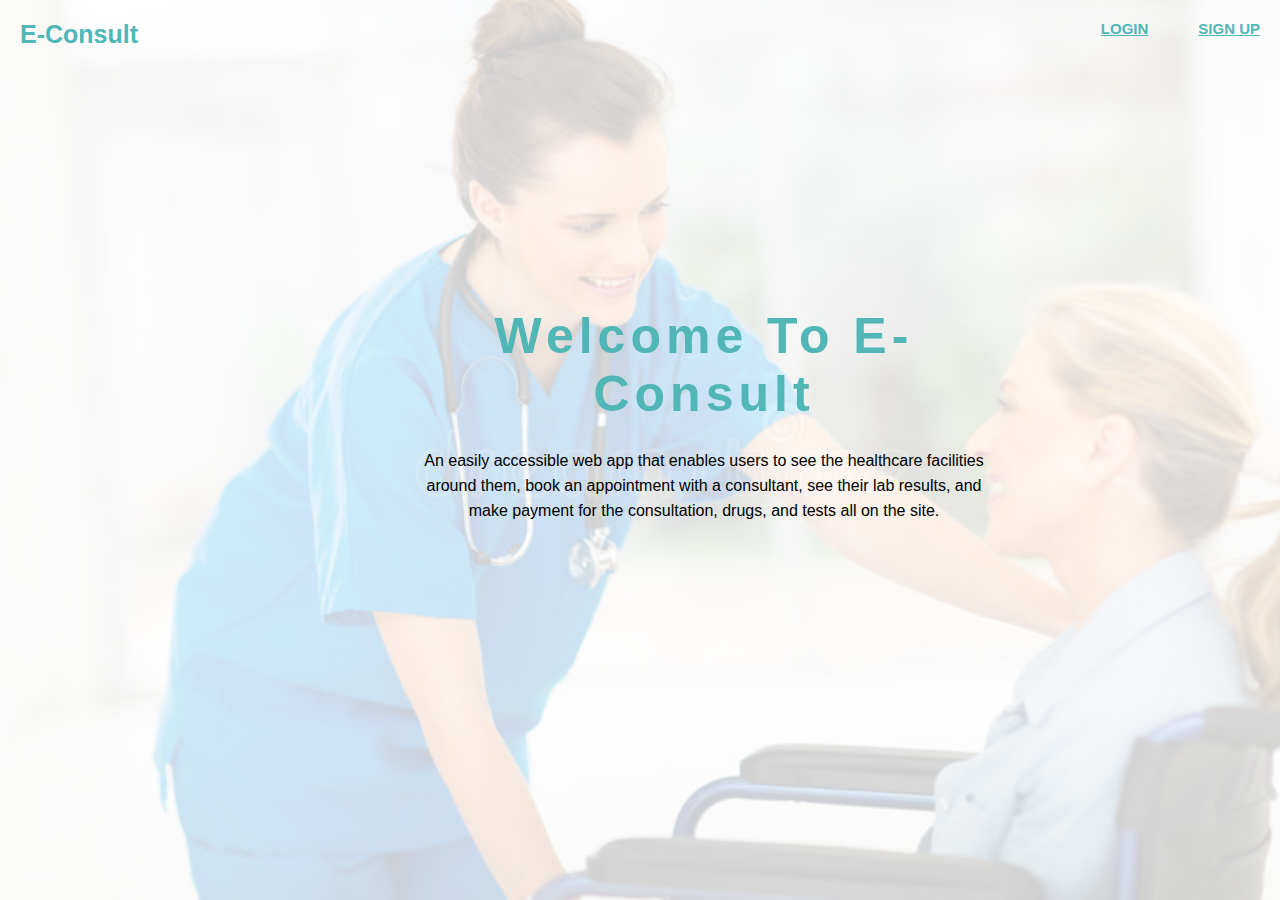
<file: index.html>
<!DOCTYPE html>
<html lang="en">
  <head>
    <meta charset="UTF-8" />
    <meta http-equiv="X-UA-Compatible" content="IE=edge" />
    <meta name="viewport" content="width=device-width, initial-scale=1.0" />
    <link rel="stylesheet" href="assets/css/IndexStyle.css" />
  

    <title>E-Consult</title>
  </head>
  <body>
    <div class="container">
      <header class="header">
        <div class="top">
          <div class="logo">E-Consult</div>
          <nav class="nav">
            <li style="list-style-type: none; padding-left: 5px;"><a style="font-size: 1.5rem; color: #51b6b6; font-weight: bolder;" href="login.html">LOGIN</a></li>
            <li  style="list-style-type: none;padding-left: 50px;"><a style="font-size: 1.5rem; color: #51b6b6; font-weight: bolder;" href="Signup.html">SIGN UP</a></li>
          </nav>
        </div>
        <div class="header-text">
          <h1 class="header-text-main">Welcome To E-Consult</h1>
          <p class="header-text-sub">
            An easily accessible web app that enables users to see the healthcare facilities around them, 
            book an appointment with a consultant, see their lab results, and make payment for the consultation, 
            drugs, and tests all on the site.
          </p>
        </div>
        <!-- <div class="btn">
          <a href="appointment.html" class="btn-link">
            <span class="btn-text">Book An</span>
            <span class="btn-text">Appointment</span>
          </a>
        </div> -->
      </header>

    <!-- <section class="history">
        <h1 class="history-head">Recent History</h1>
        <div class="cards">
          <div class="history-card">
            <p class="text-1">Date: 10th August 2021</p>
            <p class="text-2">Symptoms: Headache, Fever, Diarrhea</p>
            <p class="text-3">+</p>
          </div>
          <div class="history-card">
            <p class="text-1">Date: 10th August 2021</p>
            <p class="text-2">Symptoms: Headache, Fever, Diarrhea</p>
            <p class="text-3">+</p>
          </div>
           <div class="history-card">
            <p class="text-1">Date: 10th August 2021</p>
            <p class="text-2">Symptoms: Headache, Fever, Diarrhea</p>
            <p class="text-3">+</p>
          </div> 
        </div>
      </section>   -->
    </div>
  </body>
</html>
</file>
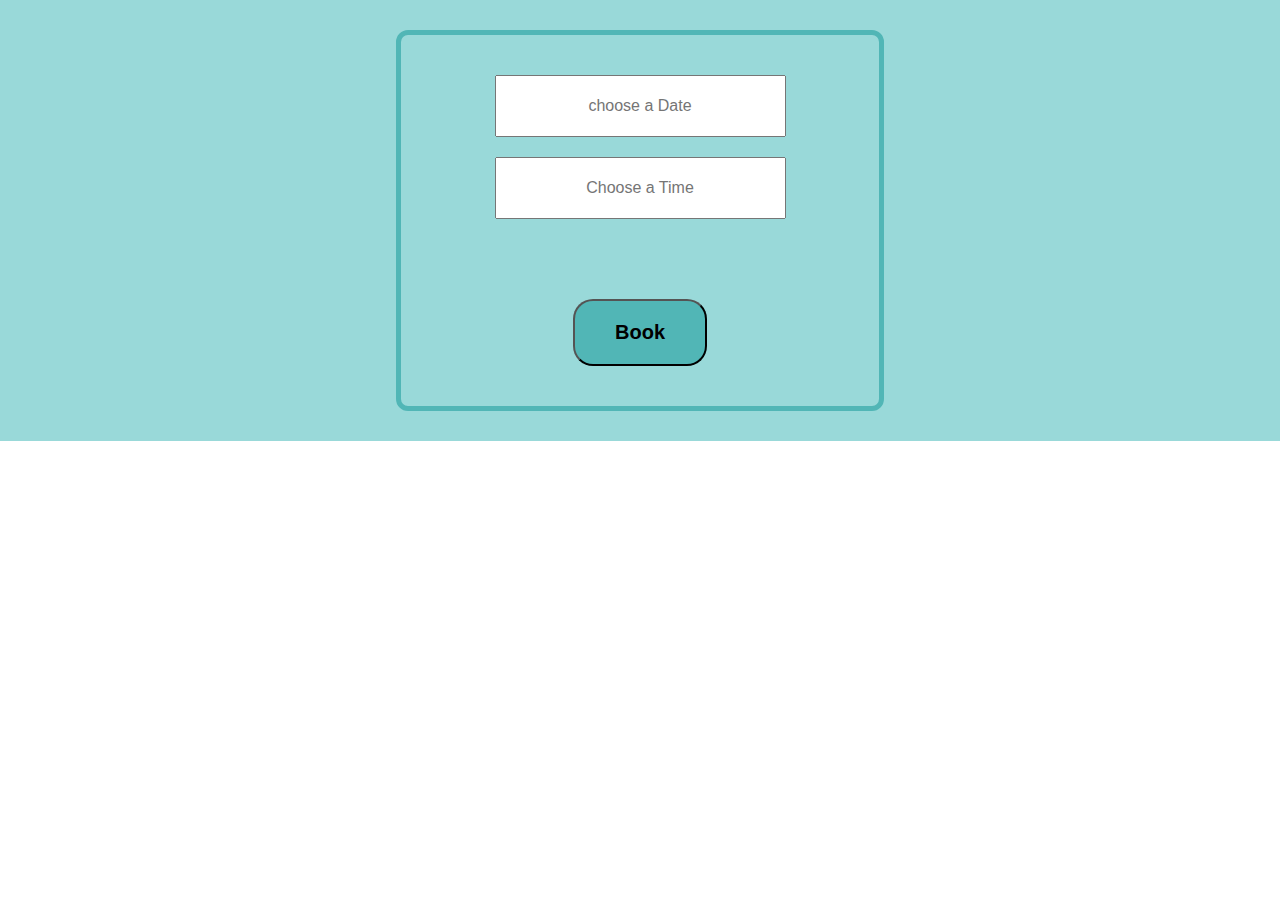
<file: appointment.html>
<!DOCTYPE html>
<html lang="en">
<head>
    <meta charset="UTF-8">
    <meta http-equiv="X-UA-Compatible" content="IE=edge">
    <meta name="viewport" content="width=device-width, initial-scale=1.0">
    <link rel="stylesheet" href="assets/css/IndexStyle.css" />
    <title>Appointment</title>
</head>
<body>
    <section class="form">
        <form action="Dashboard.html" class="form-input">
          <div class="form-group">
            <input
              type="text"
              name="email"
              id="email"
              placeholder="choose a Date"
            />
          </div>
          <div class="form-group">
            <input
              type="text"
              name="password"
              id="password"
              placeholder="Choose a Time"
            />
          </div>
          <button type="submit" class="submit-form">Book</button>
        </form>
      </section>
</body>
</html>
</file>
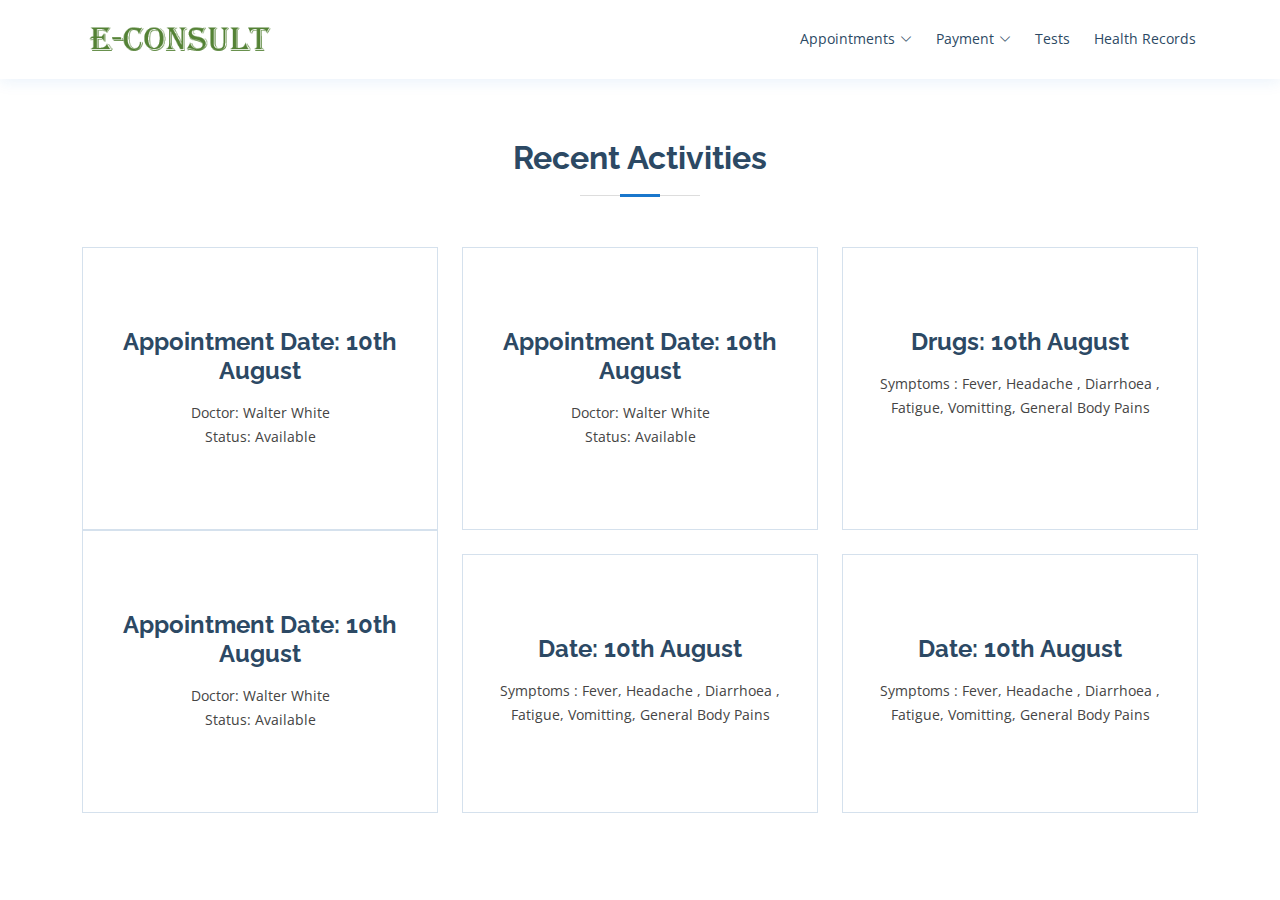
<file: Dashboard.html>
<!DOCTYPE html>
<html lang="en">

<head>
  <meta charset="utf-8">
  <meta content="width=device-width, initial-scale=1.0" name="viewport">

  <title>Dashboard</title>
  <meta content="" name="description">
  <meta content="" name="keywords">


  <!-- Google Fonts -->
  <link href="https://fonts.googleapis.com/css?family=Open+Sans:300,300i,400,400i,600,600i,700,700i|Raleway:300,300i,400,400i,500,500i,600,600i,700,700i|Poppins:300,300i,400,400i,500,500i,600,600i,700,700i" rel="stylesheet">

  <!-- Vendor CSS Files -->
  <link href="assets/vendor/fontawesome-free/css/all.min.css" rel="stylesheet">
  <link href="assets/vendor/animate.css/animate.min.css" rel="stylesheet">
  <link href="assets/vendor/bootstrap/css/bootstrap.min.css" rel="stylesheet">
  <link href="assets/vendor/bootstrap-icons/bootstrap-icons.css" rel="stylesheet">
  <link href="assets/vendor/boxicons/css/boxicons.min.css" rel="stylesheet">
  <link href="assets/vendor/glightbox/css/glightbox.min.css" rel="stylesheet">
  <link href="assets/vendor/remixicon/remixicon.css" rel="stylesheet">
  <link href="assets/vendor/swiper/swiper-bundle.min.css" rel="stylesheet">

  <!-- Template Main CSS File -->
  <link href="assets/css/style.css" rel="stylesheet">

  <!-- Script -->
  <script>
    function testPrice(){
      alert("the price for a test is 50GHS")
    }
    function consultationPrice(){
      alert("the price for a consultation is 50GHS")
    }
    function drugPrice(){
      alert("Please request for price from pharmacy")
    }
  </script>


</head>

<body>



  <!-- ======= Header ======= -->
  <header id="header">
    <div class="container d-flex align-items-center">
      <a href="index.html" class="logo me-auto"><img src="assets/img/logo.png" alt="" class="img-fluid"></a>

      <nav id="navbar" class="navbar order-last order-lg-0">
        <ul>
          <li class="dropdown"><a href="#"><span>Appointments</span> <i class="bi bi-chevron-down"></i></a>
            <ul>
              <li><a href="#">10th August</a></li>
              <li><a href="#">12th Decenber</a></li>
              <li><a href="#">3rd January</a></li>
              <li><a href="#">10th June</a></li>
            </ul>
          </li>
          <li class="dropdown"><a href="#"><span>Payment</span> <i class="bi bi-chevron-down"></i></a>
            <ul>
              <li><a href="payment.html" onclick="testPrice()">Pay for Tests</a></li>
              <li><a href="payment.html" onclick="drugPrice()">Pay for Drugs</a></li>
              <li><a href="payment.html" onclick="consultationPrice()">Pay for Consultation</a></li>
              
            </ul>
          </li>
          <li><a class="nav-link scrollto" href="#">Tests</a></li>
          <li><a class="nav-link scrollto" href="#">Health Records</a></li>
        </ul>
       
      </nav>
    </div>
  </header><!-- End Header -->

 
  <main id="main">
    <!-- ======= Activities Section ======= -->
    <section id="services" class="services">
      <div class="container">

        <div class="section-title">
          <h2>Recent Activities</h2>
        </div>

        <div class="row">
          <div class="col-lg-4 col-md-6 d-flex align-items-stretch">
            <div class="icon-box">
              <h4><a href=""> Appointment Date: 10th August</a></h4>
              <p> Doctor: Walter White </p>
              <p> Status: Available </p>
            </div>
          </div>

          <div class="col-lg-4 col-md-6 d-flex align-items-stretch">
            <div class="icon-box">
              <h4><a href=""> Appointment Date: 10th August</a></h4>
              <p> Doctor: Walter White </p>
              <p> Status: Available </p>
            </div>
          </div>

          <div class="col-lg-4 col-md-6 d-flex align-items-stretch mt-4 mt-lg-0">
            <div class="icon-box">
                <h4><a href="">Drugs: 10th August</a></h4>
                <p>Symptoms : Fever, Headache , Diarrhoea , Fatigue, Vomitting, General Body Pains</p>
            </div>
          </div>

          <div class="col-lg-4 col-md-6 d-flex align-items-stretch">
            <div class="icon-box">
              <h4><a href=""> Appointment Date: 10th August</a></h4>
              <p> Doctor: Walter White </p>
              <p> Status: Available </p>
            </div>
          </div>

         <div class="col-lg-4 col-md-6 d-flex align-items-stretch mt-4">
            <div class="icon-box">
                <h4><a href="">Date: 10th August</a></h4>
                <p>Symptoms : Fever, Headache , Diarrhoea , Fatigue, Vomitting, General Body Pains</p>
            </div>
          </div>

          <div class="col-lg-4 col-md-6 d-flex align-items-stretch mt-4">
            <div class="icon-box">
                <h4><a href="">Date: 10th August</a></h4>
                <p>Symptoms : Fever, Headache , Diarrhoea , Fatigue, Vomitting, General Body Pains</p>
            </div>
          </div> 

        </div>

      </div>
    </section><!-- End Activities Section -->

    
  </main><!-- End #main -->



  <div id="preloader"></div>
  <a href="#" class="back-to-top d-flex align-items-center justify-content-center"><i class="bi bi-arrow-up-short"></i></a>

  <!-- Vendor JS Files -->
  <script src="assets/vendor/purecounter/purecounter.js"></script>
  <script src="assets/vendor/bootstrap/js/bootstrap.bundle.min.js"></script>
  <script src="assets/vendor/glightbox/js/glightbox.min.js"></script>
  <script src="assets/vendor/swiper/swiper-bundle.min.js"></script>
  <script src="assets/vendor/php-email-form/validate.js"></script>

  <!-- Template Main JS File -->
  <script src="assets/js/main.js"></script>

</body>

</html>
</file>
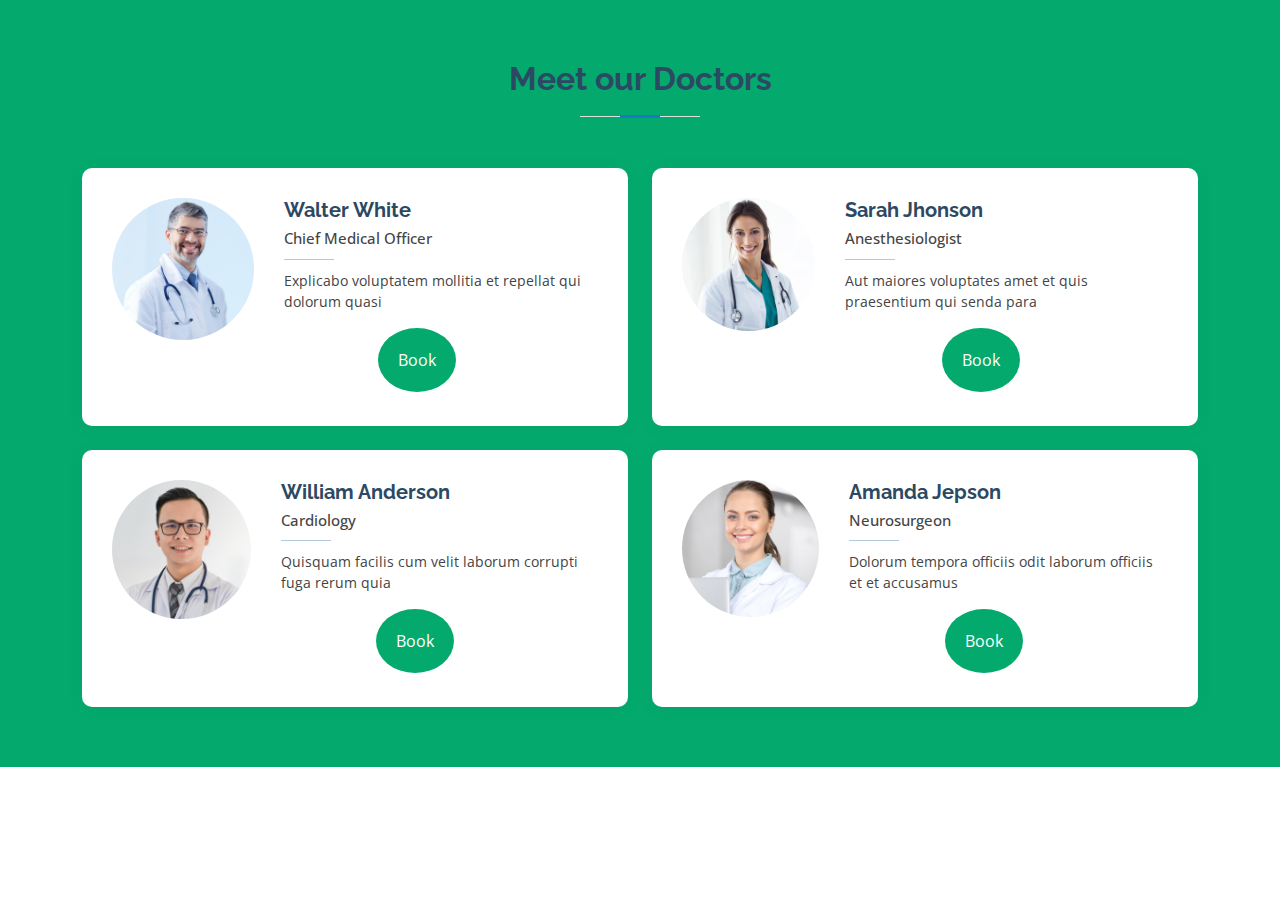
<file: Doctors.html>
<!DOCTYPE html>
<html lang="en">

<head>
  <meta charset="utf-8">
  <meta content="width=device-width, initial-scale=1.0" name="viewport">

  <title>Doctors</title>
  <meta content="" name="description">
  <meta content="" name="keywords">

 

  <!-- Google Fonts -->
  <link href="https://fonts.googleapis.com/css?family=Open+Sans:300,300i,400,400i,600,600i,700,700i|Raleway:300,300i,400,400i,500,500i,600,600i,700,700i|Poppins:300,300i,400,400i,500,500i,600,600i,700,700i" rel="stylesheet">

  <!-- Vendor CSS Files -->
  <link href="assets/vendor/fontawesome-free/css/all.min.css" rel="stylesheet">
  <link href="assets/vendor/animate.css/animate.min.css" rel="stylesheet">
  <link href="assets/vendor/bootstrap/css/bootstrap.min.css" rel="stylesheet">
  <link href="assets/vendor/bootstrap-icons/bootstrap-icons.css" rel="stylesheet">
  <link href="assets/vendor/boxicons/css/boxicons.min.css" rel="stylesheet">
  <link href="assets/vendor/glightbox/css/glightbox.min.css" rel="stylesheet">
  <link href="assets/vendor/remixicon/remixicon.css" rel="stylesheet">
  <link href="assets/vendor/swiper/swiper-bundle.min.css" rel="stylesheet">

  <!-- Template Main CSS File -->
  <link href="assets/css/style.css" rel="stylesheet">

 
</head>

<body>






  <main id="main">
   
    <section id="doctors" class="doctors">
      <div class="container">

        <div class="section-title">
          <h2>Meet our Doctors</h2>
        </div>

        <div class="row">

          <div class="col-lg-6">
            <div class="member d-flex align-items-start">
              <div class="pic"><img src="assets/img/doctors/doctors-1.jpg" class="img-fluid" alt=""></div>
              <div class="member-info">
                <h4>Walter White</h4>
                <span>Chief Medical Officer</span>
                <p>Explicabo voluptatem mollitia et repellat qui dolorum quasi</p>
                <div class="social">
                  <button onclick="window.location.href = 'appointment.html';" class="button button1" >Book</button>
                </div>
              </div>
            </div>
          </div>

          <div class="col-lg-6 mt-4 mt-lg-0">
            <div class="member d-flex align-items-start">
              <div class="pic"><img src="assets/img/doctors/doctors-2.jpg" class="img-fluid" alt=""></div>
              <div class="member-info">
                <h4>Sarah Jhonson</h4>
                <span>Anesthesiologist</span>
                <p>Aut maiores voluptates amet et quis praesentium qui senda para</p>
                <div class="social">
                  <button onclick="window.location.href = 'appointment.html';" class="button button1">Book</button>
                </div>
              </div>
            </div>
          </div>

          <div class="col-lg-6 mt-4">
            <div class="member d-flex align-items-start">
              <div class="pic"><img src="assets/img/doctors/doctors-3.jpg" class="img-fluid" alt=""></div>
              <div class="member-info">
                <h4>William Anderson</h4>
                <span>Cardiology</span>
                <p>Quisquam facilis cum velit laborum corrupti fuga rerum quia</p>
                <div class="social">
                  <button onclick="window.location.href = 'appointment.html';" class="button button1">Book</button>
                </div>
              </div>
            </div>
          </div>

          <div class="col-lg-6 mt-4">
            <div class="member d-flex align-items-start">
              <div class="pic"><img src="assets/img/doctors/doctors-4.jpg" class="img-fluid" alt=""></div>
              <div class="member-info">
                <h4>Amanda Jepson</h4>
                <span>Neurosurgeon</span>
                <p>Dolorum tempora officiis odit laborum officiis et et accusamus</p>
                <div class="social">
                  <button onclick="window.location.href = 'appointment.html';"  class="button button1">Book</button>
                </div>
              </div>
            </div>
          </div>

        </div>

      </div>
    </section>
  </main>
 

  

  <div id="preloader"></div>
  <a href="#" class="back-to-top d-flex align-items-center justify-content-center"><i class="bi bi-arrow-up-short"></i></a>

  <!-- Vendor JS Files -->
  <script src="assets/vendor/purecounter/purecounter.js"></script>
  <script src="assets/vendor/bootstrap/js/bootstrap.bundle.min.js"></script>
  <script src="assets/vendor/glightbox/js/glightbox.min.js"></script>
  <script src="assets/vendor/swiper/swiper-bundle.min.js"></script>
  <script src="assets/vendor/php-email-form/validate.js"></script>

  <!-- Template Main JS File -->
  <script src="assets/js/main.js"></script>

</body>

</html>
</file>
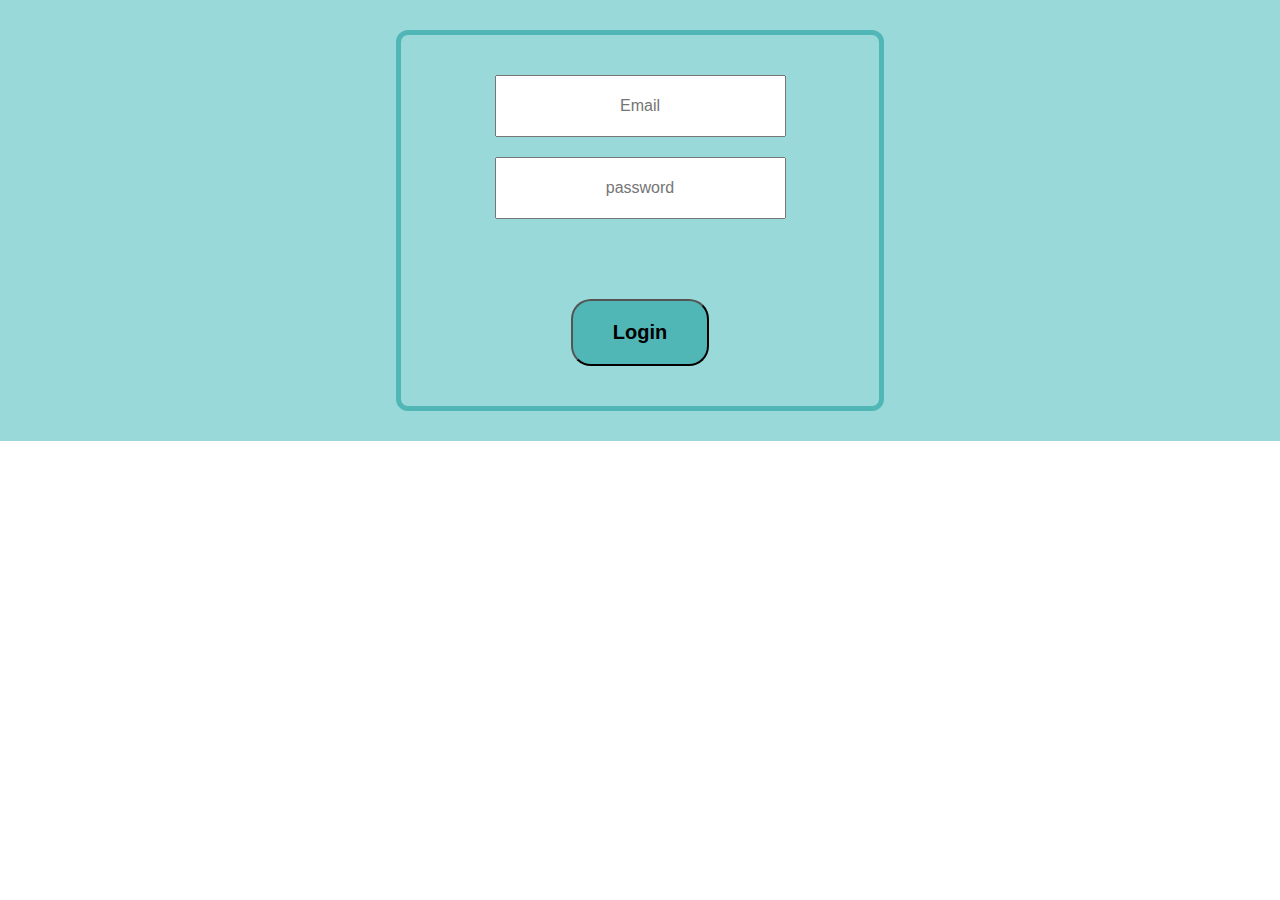
<file: login.html>
<!DOCTYPE html>
<html lang="en">
<head>
    <meta charset="UTF-8">
    <meta http-equiv="X-UA-Compatible" content="IE=edge">
    <meta name="viewport" content="width=device-width, initial-scale=1.0">
    <link rel="stylesheet" href="assets/css/IndexStyle.css" />
    <script src="./assets/js/User.js"></script> 
    <title>Login</title>
</head>
<body>
    
    <section class="form">
        <form action="#" class="form-input" id="form">
          <div class="form-group">
            <input type="email" name="email" id="email" placeholder="Email" onblur="validateUser()"/>
          </div>
          <div class="form-group">
            <input
              type="password"
              name="password"
              id="password"
              placeholder="password"
              onblur="validateUser()"
            />
          </div>
          <button type="submit" class="submit-form">Login</button>
        </form>
      </section>
</body>
</html>
</file>
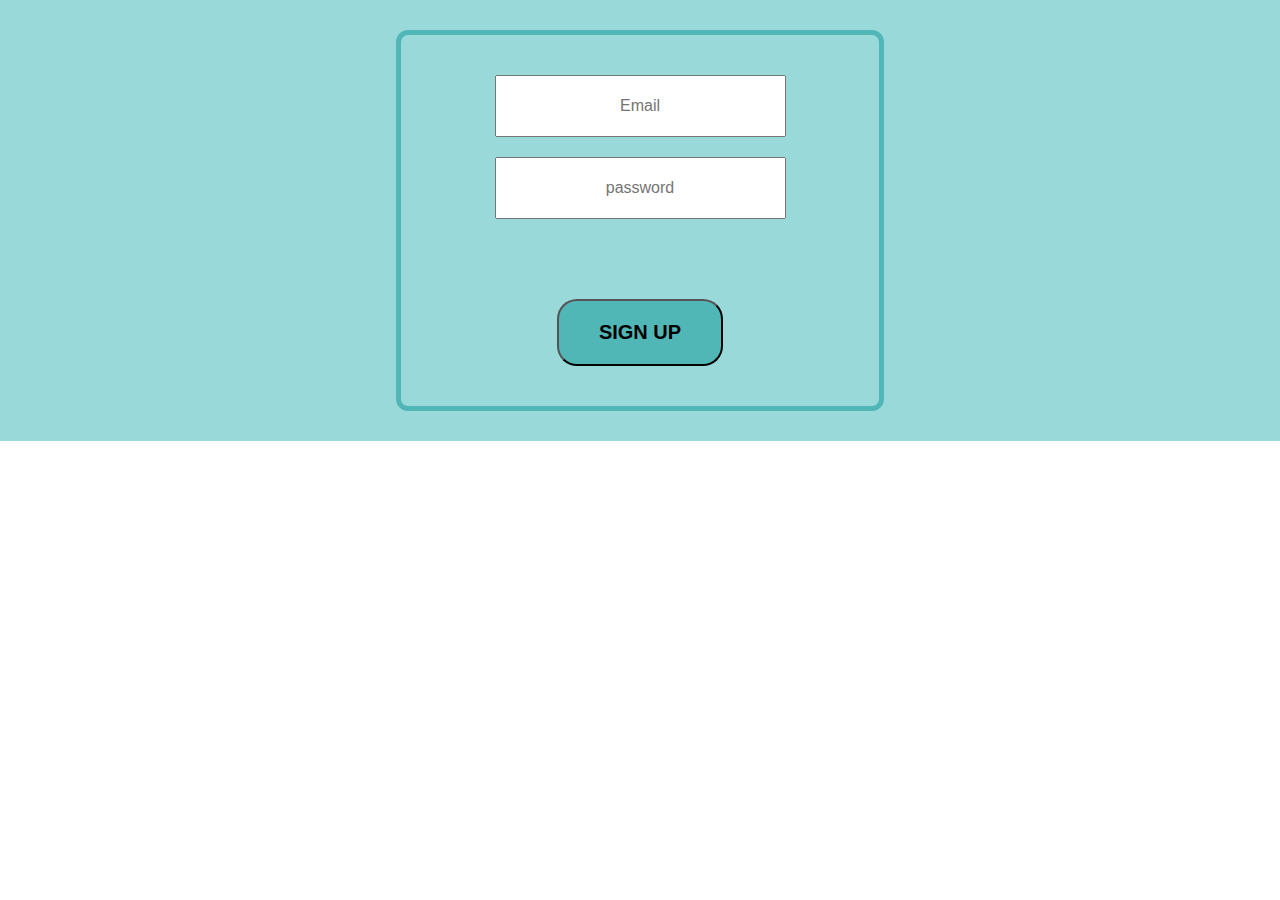
<file: Signup.html>
<!DOCTYPE html>
<html lang="en">
<head>
    <meta charset="UTF-8">
    <meta http-equiv="X-UA-Compatible" content="IE=edge">
    <meta name="viewport" content="width=device-width, initial-scale=1.0">
    <link rel="stylesheet" href="assets/css/IndexStyle.css" />
    <script src="./assets/js/User.js"></script> 
    <title>Login</title>
</head>
<body>
    
    <section class="form">
        <form action="login.html" class="form-input">
          <div class="form-group">
            <input type="email" name="email" id="signUpEmail" placeholder="Email" onblur="newUser()" />
          </div>
          <div class="form-group">
            <input
              type="password"
              name="password"
              id="signUpPassword"
              placeholder="password"
             
            />
          </div>
          <button type="submit" class="submit-form" onclick="newUser()">SIGN UP</button>
        </form>
      </section>
</body>
</html>
</file>
<file: assets/css/style.css>
/*--------------------------------------------------------------
# General
--------------------------------------------------------------*/
body {
  font-family: "Open Sans", sans-serif;
  color: #444444;
}

a {
  color: #1977cc;
  text-decoration: none;
}

a:hover {
  color: #3291e6;
  text-decoration: none;
}

h1, h2, h3, h4, h5, h6 {
  font-family: "Raleway", sans-serif;
}

/*--------------------------------------------------------------
# Preloader
--------------------------------------------------------------*/
#preloader {
  position: fixed;
  top: 0;
  left: 0;
  right: 0;
  bottom: 0;
  z-index: 9999;
  overflow: hidden;
  background: #fff;
}

#preloader:before {
  content: "";
  position: fixed;
  top: calc(50% - 30px);
  left: calc(50% - 30px);
  border: 6px solid #1977cc;
  border-top-color: #d1e6f9;
  border-radius: 50%;
  width: 60px;
  height: 60px;
  -webkit-animation: animate-preloader 1s linear infinite;
  animation: animate-preloader 1s linear infinite;
}

@-webkit-keyframes animate-preloader {
  0% {
    transform: rotate(0deg);
  }
  100% {
    transform: rotate(360deg);
  }
}

@keyframes animate-preloader {
  0% {
    transform: rotate(0deg);
  }
  100% {
    transform: rotate(360deg);
  }
}
/*--------------------------------------------------------------
# Back to top button
--------------------------------------------------------------*/
.back-to-top {
  position: fixed;
  visibility: hidden;
  opacity: 0;
  right: 15px;
  bottom: 15px;
  z-index: 996;
  background: #1977cc;
  width: 40px;
  height: 40px;
  border-radius: 4px;
  transition: all 0.4s;
}
.back-to-top i {
  font-size: 28px;
  color: #fff;
  line-height: 0;
}
.back-to-top:hover {
  background: #298ce5;
  color: #fff;
}
.back-to-top.active {
  visibility: visible;
  opacity: 1;
}

.datepicker-dropdown {
  padding: 20px !important;
}

/*--------------------------------------------------------------
# Top Bar
--------------------------------------------------------------*/
#topbar {
  background: #fff;
  height: 40px;
  font-size: 14px;
  transition: all 0.5s;
  z-index: 996;
}
#topbar.topbar-scrolled {
  top: -40px;
}
#topbar .contact-info a {
  line-height: 1;
  color: #444444;
  transition: 0.3s;
}
#topbar .contact-info a:hover {
  color: #1977cc;
}
#topbar .contact-info i {
  color: #1977cc;
  padding-right: 4px;
  margin-left: 15px;
  line-height: 0;
}
#topbar .contact-info i:first-child {
  margin-left: 0;
}
#topbar .social-links a {
  color: #437099;
  padding-left: 15px;
  display: inline-block;
  line-height: 1px;
  transition: 0.3s;
}
#topbar .social-links a:hover {
  color: #1977cc;
}
#topbar .social-links a:first-child {
  border-left: 0;
}

/*--------------------------------------------------------------
# Header
--------------------------------------------------------------*/
#header {
  background: #fff;
  transition: all 0.5s;
  z-index: 997;
  padding: 15px 0;
  top: 40px;
  box-shadow: 0px 2px 15px rgba(25, 119, 204, 0.1);
}
#header.header-scrolled {
  top: 0;
}
#header .logo {
  font-size: 30px;
  margin: 0;
  padding: 0;
  line-height: 1;
  font-weight: 700;
  letter-spacing: 0.5px;
  font-family: "Poppins", sans-serif;
}
#header .logo a {
  color: #2c4964;
}
#header .logo img {
  max-height: 40px;
}

/**
* Appointment Button *
*/
.appointment-btn {
  margin-left: 25px;
  background: #1977cc;
  color: #fff;
  border-radius: 50px;
  padding: 8px 25px;
  white-space: nowrap;
  transition: 0.3s;
  font-size: 14px;
  display: inline-block;
}
.appointment-btn:hover {
  background: #166ab5;
  color: #fff;
}
@media (max-width: 768px) {
  .appointment-btn {
    margin: 0 15px 0 0;
    padding: 6px 18px;
  }
}

/*--------------------------------------------------------------
# Navigation Menu
--------------------------------------------------------------*/
/**
* Desktop Navigation 
*/
.navbar {
  padding: 0;
}
.navbar ul {
  margin: 0;
  padding: 0;
  display: flex;
  list-style: none;
  align-items: center;
}
.navbar li {
  position: relative;
}
.navbar > ul > li {
  position: relative;
  white-space: nowrap;
  padding: 8px 0 8px 20px;
}
.navbar a, .navbar a:focus {
  display: flex;
  align-items: center;
  justify-content: space-between;
  font-size: 14px;
  color: #2c4964;
  white-space: nowrap;
  transition: 0.3s;
  border-bottom: 2px solid #fff;
  padding: 5px 2px;
}
.navbar a i, .navbar a:focus i {
  font-size: 12px;
  line-height: 0;
  margin-left: 5px;
}
.navbar a:hover, .navbar .active, .navbar .active:focus, .navbar li:hover > a {
  color: #1977cc;
  border-color: #1977cc;
}
.navbar .dropdown ul {
  display: block;
  position: absolute;
  left: 20px;
  top: calc(100% + 30px);
  margin: 0;
  padding: 10px 0;
  z-index: 99;
  opacity: 0;
  visibility: hidden;
  background: #fff;
  box-shadow: 0px 0px 30px rgba(127, 137, 161, 0.25);
  transition: 0.3s;
}
.navbar .dropdown ul li {
  min-width: 200px;
}
.navbar .dropdown ul a {
  padding: 10px 20px;
  font-size: 14px;
  font-weight: 500;
  text-transform: none;
  color: #082744;
  border: none;
}
.navbar .dropdown ul a i {
  font-size: 12px;
}
.navbar .dropdown ul a:hover, .navbar .dropdown ul .active:hover, .navbar .dropdown ul li:hover > a {
  color: #1977cc;
}
.navbar .dropdown:hover > ul {
  opacity: 1;
  top: 100%;
  visibility: visible;
}
.navbar .dropdown .dropdown ul {
  top: 0;
  left: calc(100% - 30px);
  visibility: hidden;
}
.navbar .dropdown .dropdown:hover > ul {
  opacity: 1;
  top: 0;
  left: 100%;
  visibility: visible;
}
@media (max-width: 1366px) {
  .navbar .dropdown .dropdown ul {
    left: -90%;
  }
  .navbar .dropdown .dropdown:hover > ul {
    left: -100%;
  }
}

/**
* Mobile Navigation 
*/
.mobile-nav-toggle {
  color: #2c4964;
  font-size: 28px;
  cursor: pointer;
  display: none;
  line-height: 0;
  transition: 0.5s;
}
.mobile-nav-toggle.bi-x {
  color: #fff;
}

@media (max-width: 991px) {
  .mobile-nav-toggle {
    display: block;
  }

  .navbar ul {
    display: none;
  }
}
.navbar-mobile {
  position: fixed;
  overflow: hidden;
  top: 0;
  right: 0;
  left: 0;
  bottom: 0;
  background: rgba(28, 47, 65, 0.9);
  transition: 0.3s;
  z-index: 999;
}
.navbar-mobile .mobile-nav-toggle {
  position: absolute;
  top: 15px;
  right: 15px;
}
.navbar-mobile ul {
  display: block;
  position: absolute;
  top: 55px;
  right: 15px;
  bottom: 15px;
  left: 15px;
  padding: 10px 0;
  background-color: #fff;
  overflow-y: auto;
  transition: 0.3s;
}
.navbar-mobile > ul > li {
  padding: 0;
}
.navbar-mobile a, .navbar-mobile a:focus {
  padding: 10px 20px;
  font-size: 15px;
  color: #2c4964;
  border: none;
}
.navbar-mobile a:hover, .navbar-mobile .active, .navbar-mobile li:hover > a {
  color: #1977cc;
}
.navbar-mobile .getstarted, .navbar-mobile .getstarted:focus {
  margin: 15px;
}
.navbar-mobile .dropdown ul {
  position: static;
  display: none;
  margin: 10px 20px;
  padding: 10px 0;
  z-index: 99;
  opacity: 1;
  visibility: visible;
  background: #fff;
  box-shadow: 0px 0px 30px rgba(127, 137, 161, 0.25);
}
.navbar-mobile .dropdown ul li {
  min-width: 200px;
}
.navbar-mobile .dropdown ul a {
  padding: 10px 20px;
}
.navbar-mobile .dropdown ul a i {
  font-size: 12px;
}
.navbar-mobile .dropdown ul a:hover, .navbar-mobile .dropdown ul .active:hover, .navbar-mobile .dropdown ul li:hover > a {
  color: #1977cc;
}
.navbar-mobile .dropdown > .dropdown-active {
  display: block;
}

/*--------------------------------------------------------------
# Hero Section
--------------------------------------------------------------*/
#hero {
  width: 100%;
  height: 90vh;
  background: url("../img/hero-bg.jpg") top center;
  background-size: cover;
  margin-bottom: -200px;
}
#hero .container {
  position: relative;
}
#hero h1 {
  margin: 0;
  font-size: 48px;
  font-weight: 700;
  line-height: 56px;
  text-transform: uppercase;
  color: #2c4964;
}
#hero h2 {
  color: #2c4964;
  margin: 10px 0 0 0;
  font-size: 24px;
}
#hero .btn-get-started {
  font-family: "Raleway", sans-serif;
  text-transform: uppercase;
  font-weight: 500;
  font-size: 14px;
  letter-spacing: 1px;
  display: inline-block;
  padding: 12px 35px;
  margin-top: 30px;
  border-radius: 50px;
  transition: 0.5s;
  color: #fff;
  background: #1977cc;
}
#hero .btn-get-started:hover {
  background: #3291e6;
}
@media (min-width: 1024px) {
  #hero {
    background-attachment: fixed;
  }
}
@media (max-width: 992px) {
  #hero {
    margin-bottom: 0;
    height: 100vh;
  }
  #hero .container {
    padding-bottom: 63px;
  }
  #hero h1 {
    font-size: 28px;
    line-height: 36px;
  }
  #hero h2 {
    font-size: 18px;
    line-height: 24px;
    margin-bottom: 30px;
  }
}
@media (max-height: 600px) {
  #hero {
    height: 110vh;
  }
}

/*--------------------------------------------------------------
# Sections General
--------------------------------------------------------------*/
section {
  padding: 60px 0;
  overflow: hidden;
}

.section-bg {
  background-color: #f1f7fd;
}

.section-title {
  text-align: center;
  padding-bottom: 30px;
}
.section-title h2 {
  font-size: 32px;
  font-weight: bold;
  margin-bottom: 20px;
  padding-bottom: 20px;
  position: relative;
  color: #2c4964;
}
.section-title h2::before {
  content: "";
  position: absolute;
  display: block;
  width: 120px;
  height: 1px;
  background: #ddd;
  bottom: 1px;
  left: calc(50% - 60px);
}
.section-title h2::after {
  content: "";
  position: absolute;
  display: block;
  width: 40px;
  height: 3px;
  background: #1977cc;
  bottom: 0;
  left: calc(50% - 20px);
}
.section-title p {
  margin-bottom: 0;
}

/*--------------------------------------------------------------
# Breadcrumbs
--------------------------------------------------------------*/
.breadcrumbs {
  padding: 20px 0;
  background-color: #f1f7fd;
  min-height: 40px;
  margin-top: 120px;
}
@media (max-width: 992px) {
  .breadcrumbs {
    margin-top: 100px;
  }
}
.breadcrumbs h2 {
  font-size: 24px;
  font-weight: 300;
  margin: 0;
}
@media (max-width: 992px) {
  .breadcrumbs h2 {
    margin: 0 0 10px 0;
  }
}
.breadcrumbs ol {
  display: flex;
  flex-wrap: wrap;
  list-style: none;
  padding: 0;
  margin: 0;
  font-size: 14px;
}
.breadcrumbs ol li + li {
  padding-left: 10px;
}
.breadcrumbs ol li + li::before {
  display: inline-block;
  padding-right: 10px;
  color: #6c757d;
  content: "/";
}
@media (max-width: 768px) {
  .breadcrumbs .d-flex {
    display: block !important;
  }
  .breadcrumbs ol {
    display: block;
  }
  .breadcrumbs ol li {
    display: inline-block;
  }
}

/*--------------------------------------------------------------
# Why Us
--------------------------------------------------------------*/
.why-us .content {
  padding: 30px;
  background: #1977cc;
  border-radius: 4px;
  color: #fff;
}
.why-us .content h3 {
  font-weight: 700;
  font-size: 34px;
  margin-bottom: 30px;
}
.why-us .content p {
  margin-bottom: 30px;
}
.why-us .content .more-btn {
  display: inline-block;
  background: rgba(255, 255, 255, 0.2);
  padding: 6px 30px 8px 30px;
  color: #fff;
  border-radius: 50px;
  transition: all ease-in-out 0.4s;
}
.why-us .content .more-btn i {
  font-size: 14px;
}
.why-us .content .more-btn:hover {
  color: #1977cc;
  background: #fff;
}
.why-us .icon-boxes .icon-box {
  text-align: center;
  border-radius: 10px;
  background: #fff;
  box-shadow: 0px 2px 15px rgba(0, 0, 0, 0.1);
  padding: 40px 30px;
  width: 100%;
}
.why-us .icon-boxes .icon-box i {
  font-size: 40px;
  color: #1977cc;
  margin-bottom: 30px;
}
.why-us .icon-boxes .icon-box h4 {
  font-size: 20px;
  font-weight: 700;
  margin: 0 0 30px 0;
}
.why-us .icon-boxes .icon-box p {
  font-size: 15px;
  color: #848484;
}

/*--------------------------------------------------------------
# About
--------------------------------------------------------------*/
.about .icon-boxes h4 {
  font-size: 18px;
  color: #4b7dab;
  margin-bottom: 15px;
}
.about .icon-boxes h3 {
  font-size: 28px;
  font-weight: 700;
  color: #2c4964;
  margin-bottom: 15px;
}
.about .icon-box {
  margin-top: 40px;
}
.about .icon-box .icon {
  float: left;
  display: flex;
  align-items: center;
  justify-content: center;
  width: 64px;
  height: 64px;
  border: 2px solid #8dc2f1;
  border-radius: 50px;
  transition: 0.5s;
}
.about .icon-box .icon i {
  color: #1977cc;
  font-size: 32px;
}
.about .icon-box:hover .icon {
  background: #1977cc;
  border-color: #1977cc;
}
.about .icon-box:hover .icon i {
  color: #fff;
}
.about .icon-box .title {
  margin-left: 85px;
  font-weight: 700;
  margin-bottom: 10px;
  font-size: 18px;
}
.about .icon-box .title a {
  color: #343a40;
  transition: 0.3s;
}
.about .icon-box .title a:hover {
  color: #1977cc;
}
.about .icon-box .description {
  margin-left: 85px;
  line-height: 24px;
  font-size: 14px;
}
.about .video-box {
  background: url("../img/about.jpg") center center no-repeat;
  background-size: cover;
  min-height: 500px;
}
.about .play-btn {
  width: 94px;
  height: 94px;
  background: radial-gradient(#1977cc 50%, rgba(25, 119, 204, 0.4) 52%);
  border-radius: 50%;
  display: block;
  position: absolute;
  left: calc(50% - 47px);
  top: calc(50% - 47px);
  overflow: hidden;
}
.about .play-btn::after {
  content: "";
  position: absolute;
  left: 50%;
  top: 50%;
  transform: translateX(-40%) translateY(-50%);
  width: 0;
  height: 0;
  border-top: 10px solid transparent;
  border-bottom: 10px solid transparent;
  border-left: 15px solid #fff;
  z-index: 100;
  transition: all 400ms cubic-bezier(0.55, 0.055, 0.675, 0.19);
}
.about .play-btn::before {
  content: "";
  position: absolute;
  width: 120px;
  height: 120px;
  -webkit-animation-delay: 0s;
  animation-delay: 0s;
  -webkit-animation: pulsate-btn 2s;
  animation: pulsate-btn 2s;
  -webkit-animation-direction: forwards;
  animation-direction: forwards;
  -webkit-animation-iteration-count: infinite;
  animation-iteration-count: infinite;
  -webkit-animation-timing-function: steps;
  animation-timing-function: steps;
  opacity: 1;
  border-radius: 50%;
  border: 5px solid rgba(25, 119, 204, 0.7);
  top: -15%;
  left: -15%;
  background: rgba(198, 16, 0, 0);
}
.about .play-btn:hover::after {
  border-left: 15px solid #1977cc;
  transform: scale(20);
}
.about .play-btn:hover::before {
  content: "";
  position: absolute;
  left: 50%;
  top: 50%;
  transform: translateX(-40%) translateY(-50%);
  width: 0;
  height: 0;
  border: none;
  border-top: 10px solid transparent;
  border-bottom: 10px solid transparent;
  border-left: 15px solid #fff;
  z-index: 200;
  -webkit-animation: none;
  animation: none;
  border-radius: 0;
}

@-webkit-keyframes pulsate-btn {
  0% {
    transform: scale(0.6, 0.6);
    opacity: 1;
  }
  100% {
    transform: scale(1, 1);
    opacity: 0;
  }
}

@keyframes pulsate-btn {
  0% {
    transform: scale(0.6, 0.6);
    opacity: 1;
  }
  100% {
    transform: scale(1, 1);
    opacity: 0;
  }
}
/*--------------------------------------------------------------
# Counts
--------------------------------------------------------------*/
.counts {
  background: #f1f7fd;
  padding: 70px 0 60px;
}
.counts .count-box {
  padding: 30px 30px 25px 30px;
  width: 100%;
  position: relative;
  text-align: center;
  background: #fff;
}
.counts .count-box i {
  position: absolute;
  top: -25px;
  left: 50%;
  transform: translateX(-50%);
  font-size: 20px;
  background: #1977cc;
  color: #fff;
  border-radius: 50px;
  display: inline-flex;
  align-items: center;
  justify-content: center;
  width: 48px;
  height: 48px;
}
.counts .count-box span {
  font-size: 36px;
  display: block;
  font-weight: 600;
  color: #082744;
}
.counts .count-box p {
  padding: 0;
  margin: 0;
  font-family: "Raleway", sans-serif;
  font-size: 14px;
}

/*--------------------------------------------------------------
# Services
--------------------------------------------------------------*/
.services .icon-box {
  text-align: center;
  border: 1px solid #d5e1ed;
  padding: 80px 20px;
  transition: all ease-in-out 0.3s;
}
.services .icon-box .icon {
  margin: 0 auto;
  width: 64px;
  height: 64px;
  background: #1977cc;
  border-radius: 5px;
  transition: all 0.3s ease-out 0s;
  display: flex;
  align-items: center;
  justify-content: center;
  margin-bottom: 20px;
  transform-style: preserve-3d;
}
.services .icon-box .icon i {
  color: #fff;
  font-size: 28px;
}
.services .icon-box .icon::before {
  position: absolute;
  content: "";
  left: -8px;
  top: -8px;
  height: 100%;
  width: 100%;
  background: #badaf7;
  border-radius: 5px;
  transition: all 0.3s ease-out 0s;
  transform: translateZ(-1px);
}
.services .icon-box h4 {
  font-weight: 700;
  margin-bottom: 15px;
  font-size: 24px;
}
.services .icon-box h4 a {
  color: #2c4964;
}
.services .icon-box p {
  line-height: 24px;
  font-size: 14px;
  margin-bottom: 0;
}
.services .icon-box:hover {
  background: #1977cc;
  border-color: #1977cc;
}
.services .icon-box:hover .icon {
  background: #fff;
}
.services .icon-box:hover .icon i {
  color: #1977cc;
}
.services .icon-box:hover .icon::before {
  background: #3291e6;
}
.services .icon-box:hover h4 a, .services .icon-box:hover p {
  color: #fff;
}

/*--------------------------------------------------------------
# Appointments
--------------------------------------------------------------*/
.appointment .php-email-form {
  width: 100%;
}
.appointment .php-email-form .form-group {
  padding-bottom: 8px;
}
.appointment .php-email-form .validate {
  display: none;
  color: red;
  margin: 0 0 15px 0;
  font-weight: 400;
  font-size: 13px;
}
.appointment .php-email-form .error-message {
  display: none;
  color: #fff;
  background: #ed3c0d;
  text-align: left;
  padding: 15px;
  font-weight: 600;
}
.appointment .php-email-form .error-message br + br {
  margin-top: 25px;
}
.appointment .php-email-form .sent-message {
  display: none;
  color: #fff;
  background: #18d26e;
  text-align: center;
  padding: 15px;
  font-weight: 600;
}
.appointment .php-email-form .loading {
  display: none;
  background: #fff;
  text-align: center;
  padding: 15px;
}
.appointment .php-email-form .loading:before {
  content: "";
  display: inline-block;
  border-radius: 50%;
  width: 24px;
  height: 24px;
  margin: 0 10px -6px 0;
  border: 3px solid #18d26e;
  border-top-color: #eee;
  -webkit-animation: animate-loading 1s linear infinite;
  animation: animate-loading 1s linear infinite;
}
.appointment .php-email-form input, .appointment .php-email-form textarea, .appointment .php-email-form select {
  border-radius: 0;
  box-shadow: none;
  font-size: 14px;
  padding: 10px !important;
}
.appointment .php-email-form input:focus, .appointment .php-email-form textarea:focus, .appointment .php-email-form select:focus {
  border-color: #1977cc;
}
.appointment .php-email-form input, .appointment .php-email-form select {
  height: 44px;
}
.appointment .php-email-form textarea {
  padding: 10px 12px;
}
.appointment .php-email-form button[type=submit] {
  background: #1977cc;
  border: 0;
  padding: 10px 35px;
  color: #fff;
  transition: 0.4s;
  border-radius: 50px;
}
.appointment .php-email-form button[type=submit]:hover {
  background: #1c84e3;
}

/*--------------------------------------------------------------
# Departments
--------------------------------------------------------------*/
.departments {
  overflow: hidden;
}
.departments .nav-tabs {
  border: 0;
}
.departments .nav-link {
  border: 0;
  padding: 12px 15px 12px 0;
  transition: 0.3s;
  color: #2c4964;
  border-radius: 0;
  border-right: 2px solid #ebf1f6;
  font-weight: 600;
  font-size: 15px;
}
.departments .nav-link:hover {
  color: #1977cc;
}
.departments .nav-link.active {
  color: #1977cc;
  border-color: #1977cc;
}
.departments .tab-pane.active {
  -webkit-animation: fadeIn 0.5s ease-out;
  animation: fadeIn 0.5s ease-out;
}
.departments .details h3 {
  font-size: 26px;
  font-weight: 600;
  margin-bottom: 20px;
  color: #2c4964;
}
.departments .details p {
  color: #777777;
}
.departments .details p:last-child {
  margin-bottom: 0;
}
@media (max-width: 992px) {
  .departments .nav-link {
    border: 0;
    padding: 15px;
  }
  .departments .nav-link.active {
    color: #fff;
    background: #1977cc;
  }
}

/*--------------------------------------------------------------
# Doctors
--------------------------------------------------------------*/
.doctors {
  background:#04AA6D;
}
.doctors .member {
  position: relative;
  box-shadow: 0px 2px 15px rgba(44, 73, 100, 0.08);
  padding: 30px;
  border-radius: 10px;
  background-color: white;
}
.doctors .member .pic {
  overflow: hidden;
  width: 180px;
  border-radius: 50%;
}
.doctors .member .pic img {
  transition: ease-in-out 0.3s;
}
.doctors .member:hover img {
  transform: scale(1.1);
}
.doctors .member .member-info {
  padding-left: 30px;
}
.doctors .member h4 {
  font-weight: 700;
  margin-bottom: 5px;
  font-size: 20px;
  color: #2c4964;
}
.doctors .member span {
  display: block;
  font-size: 15px;
  padding-bottom: 10px;
  position: relative;
  font-weight: 500;
}
.doctors .member span::after {
  content: "";
  position: absolute;
  display: block;
  width: 50px;
  height: 1px;
  background: #b2c8dd;
  bottom: 0;
  left: 0;
}
.doctors .member p {
  margin: 10px 0 0 0;
  font-size: 14px;
}
.doctors .member .social {
  margin-top: 12px;
  display: flex;
  align-items: center;
  justify-content: flex-start;
}
.doctors .member .social a {
  transition: ease-in-out 0.3s;
  display: flex;
  align-items: center;
  justify-content: center;
  border-radius: 50px;
  width: 32px;
  height: 32px;
  background: #a0bcd5;
}
.doctors .member .social a i {
  color: #fff;
  font-size: 16px;
  margin: 0 2px;
}
.doctors .member .social a:hover {
  background: #1977cc;
}
.doctors .member .social a + a {
  margin-left: 8px;
}

/*--------------------------------------------------------------
# Frequently Asked Questions
--------------------------------------------------------------*/
.faq .faq-list {
  padding: 0 100px;
}
.faq .faq-list ul {
  padding: 0;
  list-style: none;
}
.faq .faq-list li + li {
  margin-top: 15px;
}
.faq .faq-list li {
  padding: 20px;
  background: #fff;
  border-radius: 4px;
  position: relative;
}
.faq .faq-list a {
  display: block;
  position: relative;
  font-family: "Poppins", sans-serif;
  font-size: 16px;
  line-height: 24px;
  font-weight: 500;
  padding: 0 30px;
  outline: none;
  cursor: pointer;
}
.faq .faq-list .icon-help {
  font-size: 24px;
  position: absolute;
  right: 0;
  left: 20px;
  color: #76b5ee;
}
.faq .faq-list .icon-show, .faq .faq-list .icon-close {
  font-size: 24px;
  position: absolute;
  right: 0;
  top: 0;
}
.faq .faq-list p {
  margin-bottom: 0;
  padding: 10px 0 0 0;
}
.faq .faq-list .icon-show {
  display: none;
}
.faq .faq-list a.collapsed {
  color: #343a40;
}
.faq .faq-list a.collapsed:hover {
  color: #1977cc;
}
.faq .faq-list a.collapsed .icon-show {
  display: inline-block;
}
.faq .faq-list a.collapsed .icon-close {
  display: none;
}
@media (max-width: 1200px) {
  .faq .faq-list {
    padding: 0;
  }
}

/*--------------------------------------------------------------
# Testimonials
--------------------------------------------------------------*/
.testimonials .testimonial-wrap {
  padding-left: 50px;
}
.testimonials .testimonials-carousel, .testimonials .testimonials-slider {
  overflow: hidden;
}
.testimonials .testimonial-item {
  box-sizing: content-box;
  padding: 30px 30px 30px 60px;
  margin: 30px 15px;
  min-height: 200px;
  box-shadow: 0px 2px 12px rgba(44, 73, 100, 0.08);
  position: relative;
  background: #fff;
}
.testimonials .testimonial-item .testimonial-img {
  width: 90px;
  border-radius: 10px;
  border: 6px solid #fff;
  position: absolute;
  left: -45px;
}
.testimonials .testimonial-item h3 {
  font-size: 18px;
  font-weight: bold;
  margin: 10px 0 5px 0;
  color: #111;
}
.testimonials .testimonial-item h4 {
  font-size: 14px;
  color: #999;
  margin: 0;
}
.testimonials .testimonial-item .quote-icon-left, .testimonials .testimonial-item .quote-icon-right {
  color: #badaf7;
  font-size: 26px;
}
.testimonials .testimonial-item .quote-icon-left {
  display: inline-block;
  left: -5px;
  position: relative;
}
.testimonials .testimonial-item .quote-icon-right {
  display: inline-block;
  right: -5px;
  position: relative;
  top: 10px;
}
.testimonials .testimonial-item p {
  font-style: italic;
  margin: 15px auto 15px auto;
}
.testimonials .swiper-pagination {
  margin-top: 20px;
  position: relative;
}
.testimonials .swiper-pagination .swiper-pagination-bullet {
  width: 12px;
  height: 12px;
  background-color: #fff;
  opacity: 1;
  border: 1px solid #1977cc;
}
.testimonials .swiper-pagination .swiper-pagination-bullet-active {
  background-color: #1977cc;
}
@media (max-width: 767px) {
  .testimonials .testimonial-wrap {
    padding-left: 0;
  }
  .testimonials .testimonials-carousel, .testimonials .testimonials-slider {
    overflow: hidden;
  }
  .testimonials .testimonial-item {
    padding: 30px;
    margin: 15px;
  }
  .testimonials .testimonial-item .testimonial-img {
    position: static;
    left: auto;
  }
}

/*--------------------------------------------------------------
# Gallery
--------------------------------------------------------------*/
.gallery .gallery-item {
  overflow: hidden;
  border-right: 3px solid #fff;
  border-bottom: 3px solid #fff;
}
.gallery .gallery-item img {
  transition: all ease-in-out 0.4s;
}
.gallery .gallery-item:hover img {
  transform: scale(1.1);
}

/*--------------------------------------------------------------
# Contact
--------------------------------------------------------------*/
.contact .info {
  width: 100%;
  background: #fff;
}
.contact .info i {
  font-size: 20px;
  color: #1977cc;
  float: left;
  width: 44px;
  height: 44px;
  background: #d6e9fa;
  display: flex;
  justify-content: center;
  align-items: center;
  border-radius: 50px;
  transition: all 0.3s ease-in-out;
}
.contact .info h4 {
  padding: 0 0 0 60px;
  font-size: 22px;
  font-weight: 600;
  margin-bottom: 5px;
  color: #2c4964;
}
.contact .info p {
  padding: 0 0 0 60px;
  margin-bottom: 0;
  font-size: 14px;
  color: #4b7dab;
}
.contact .info .email, .contact .info .phone {
  margin-top: 40px;
}
.contact .info .email:hover i, .contact .info .address:hover i, .contact .info .phone:hover i {
  background: #1977cc;
  color: #fff;
}
.contact .php-email-form {
  width: 100%;
  background: #fff;
}
.contact .php-email-form .form-group {
  padding-bottom: 8px;
}
.contact .php-email-form .error-message {
  display: none;
  color: #fff;
  background: #ed3c0d;
  text-align: left;
  padding: 15px;
  font-weight: 600;
}
.contact .php-email-form .error-message br + br {
  margin-top: 25px;
}
.contact .php-email-form .sent-message {
  display: none;
  color: #fff;
  background: #18d26e;
  text-align: center;
  padding: 15px;
  font-weight: 600;
}
.contact .php-email-form .loading {
  display: none;
  background: #fff;
  text-align: center;
  padding: 15px;
}
.contact .php-email-form .loading:before {
  content: "";
  display: inline-block;
  border-radius: 50%;
  width: 24px;
  height: 24px;
  margin: 0 10px -6px 0;
  border: 3px solid #18d26e;
  border-top-color: #eee;
  -webkit-animation: animate-loading 1s linear infinite;
  animation: animate-loading 1s linear infinite;
}
.contact .php-email-form input, .contact .php-email-form textarea {
  border-radius: 0;
  box-shadow: none;
  font-size: 14px;
}
.contact .php-email-form input {
  height: 44px;
}
.contact .php-email-form textarea {
  padding: 10px 12px;
}
.contact .php-email-form button[type=submit] {
  background: #1977cc;
  border: 0;
  padding: 10px 35px;
  color: #fff;
  transition: 0.4s;
  border-radius: 50px;
}
.contact .php-email-form button[type=submit]:hover {
  background: #1c84e3;
}
@-webkit-keyframes animate-loading {
  0% {
    transform: rotate(0deg);
  }
  100% {
    transform: rotate(360deg);
  }
}
@keyframes animate-loading {
  0% {
    transform: rotate(0deg);
  }
  100% {
    transform: rotate(360deg);
  }
}

/*--------------------------------------------------------------
# Footer
--------------------------------------------------------------*/
#footer {
  color: #444444;
  font-size: 14px;
  background: #f1f7fd;
}
#footer .footer-top {
  padding: 60px 0 30px 0;
  background: #fff;
  box-shadow: 0px 2px 15px rgba(25, 119, 204, 0.1);
}
#footer .footer-top .footer-contact {
  margin-bottom: 30px;
}
#footer .footer-top .footer-contact h4 {
  font-size: 22px;
  margin: 0 0 30px 0;
  padding: 2px 0 2px 0;
  line-height: 1;
  font-weight: 700;
}
#footer .footer-top .footer-contact p {
  font-size: 14px;
  line-height: 24px;
  margin-bottom: 0;
  font-family: "Raleway", sans-serif;
  color: #777777;
}
#footer .footer-top h4 {
  font-size: 16px;
  font-weight: bold;
  color: #444444;
  position: relative;
  padding-bottom: 12px;
}
#footer .footer-top .footer-links {
  margin-bottom: 30px;
}
#footer .footer-top .footer-links ul {
  list-style: none;
  padding: 0;
  margin: 0;
}
#footer .footer-top .footer-links ul i {
  padding-right: 2px;
  color: #1c84e3;
  font-size: 18px;
  line-height: 1;
}
#footer .footer-top .footer-links ul li {
  padding: 10px 0;
  display: flex;
  align-items: center;
}
#footer .footer-top .footer-links ul li:first-child {
  padding-top: 0;
}
#footer .footer-top .footer-links ul a {
  color: #777777;
  transition: 0.3s;
  display: inline-block;
  line-height: 1;
}
#footer .footer-top .footer-links ul a:hover {
  text-decoration: none;
  color: #1977cc;
}
#footer .footer-newsletter {
  font-size: 15px;
}
#footer .footer-newsletter h4 {
  font-size: 16px;
  font-weight: bold;
  color: #444444;
  position: relative;
  padding-bottom: 12px;
}
#footer .footer-newsletter form {
  margin-top: 30px;
  background: #fff;
  padding: 6px 10px;
  position: relative;
  border-radius: 50px;
  text-align: left;
  border: 1px solid #bfdcf7;
}
#footer .footer-newsletter form input[type=email] {
  border: 0;
  padding: 4px 8px;
  width: calc(100% - 100px);
}
#footer .footer-newsletter form input[type=submit] {
  position: absolute;
  top: 0;
  right: 0;
  bottom: 0;
  border: 0;
  background: none;
  font-size: 16px;
  padding: 0 20px;
  background: #1977cc;
  color: #fff;
  transition: 0.3s;
  border-radius: 50px;
}
#footer .footer-newsletter form input[type=submit]:hover {
  background: #1c84e3;
}
#footer .credits {
  padding-top: 5px;
  font-size: 13px;
  color: #444444;
}
#footer .social-links a {
  font-size: 18px;
  display: inline-block;
  background: #1977cc;
  color: #fff;
  line-height: 1;
  padding: 8px 0;
  margin-right: 4px;
  border-radius: 50%;
  text-align: center;
  width: 36px;
  height: 36px;
  transition: 0.3s;
}
#footer .social-links a:hover {
  background: #1c84e3;
  color: #fff;
  text-decoration: none;
}
.button {
  background-color: #04AA6D; 
  border: none;
  color: white;
  padding: 20px;
  text-align: center;
  text-decoration: none;
  display: inline-block;
  font-size: 16px;
  margin: 4px 30%;
  cursor: pointer;
}

.button1 {border-radius: 50%;}
</file>
<file: assets/css/IndexStyle.css>
/* basic reset */

/* 
#000000
#51b6b6
#5ce1c6
#99d9d9
#c6efef
 */

*,
*::before,
*::after {
  margin: 0;
  padding: 0;
  box-sizing: inherit;
}

html {
  font-size: 62.5%; /*10px = 1rem */
  box-sizing: border-box;
}

body {
  font-family: sans-serif;
}

.header {
  position: relative;
  background-image: linear-gradient(
      hsla(0, 0%, 100%, 0.8),
      rgba(255, 255, 255, 0.8)
    ),
    url("/images/nurse-comforting-patient-beautiful-medical-senior-office-46569737.jpg");
  background-size: cover;
  height: 100vh;
  padding: 2rem;
}

.top {
  display: flex;
  justify-content: space-between;
}

.logo {
  font-size: 2.5rem;
  color: #51b6b6;
  font-weight: bolder;
}

.nav {
  display: flex;
}

.header-text {
  position: absolute;
  top: 50%;
  left: 55%;
  transform: translate(-50%, -50%);
}

.header-text-main {
  color: #51b6b6;
  font-size: 5rem;
  letter-spacing: 0.5rem;
  text-align: center;
}

.header-text-sub {
  text-align: center;
  font-size: 1.6rem;
  margin-top: 2.5rem;
  line-height: 2.5rem;
  margin-bottom: 7rem;
}

.btn {
  position: absolute;
  top: 70%;
  left: 50%;
  transform: translate(-50%, -50%);
  text-align: center;
}

.btn-link,
.btn-link:link,
.btn-link:active {
  text-decoration: none;
  color: #fff;
  font-size: 1.6rem;
  display: block;
  background-color: #51b6b6;
  padding: 1rem 3rem;
  border-radius: 1rem;
}

.btn-text {
  display: block;
}

.form {
  background-color: #99d9d9;
  padding: 3rem;
  display: flex;
  justify-content: center;
  align-items: center;
}

.form-input {
  border: 0.5rem solid #51b6b6;
  border-radius: 1.2rem;
  text-align: center;
  width: 40%;
  padding: 4rem 3rem;
}

#email,
#password {
  padding: 2rem 4rem;
  margin-bottom: 2rem;
  font-size: 1.6rem;
  text-align: center;
}
#signUpEmail,#signUpPassword{
  padding: 2rem 4rem;
  margin-bottom: 2rem;
  font-size: 1.6rem;
  text-align: center;
}
.email-label,
.password-email {
  display: block;
  text-align: left;
}

.submit-form {
  margin-top: 6rem;
  background-color: #51b6b6;
  padding: 2rem 4rem;
  border-radius: 2rem;
  font-size: 2rem;
  font-weight: bolder;
}

.history {
  padding: 10rem;
}

.history-head {
  text-align: center;
  color: #333;
  margin-bottom: 4rem;
  font-size: 2.4rem;
}

.cards {
  display: flex;
  justify-content: space-around;
}

.history-card {
  background-color: #51b6b6;
  padding: 2rem 1rem;
  border-radius: 1rem;
  font-size: 1.6rem;
  width: 15%;
}

.text-1 {
  margin-bottom: 2rem;
}

.text-3 {
  color: #99d9d9;
  margin-top: 2rem;
  text-align: center;
  font-size: 2rem;
}
</file>
